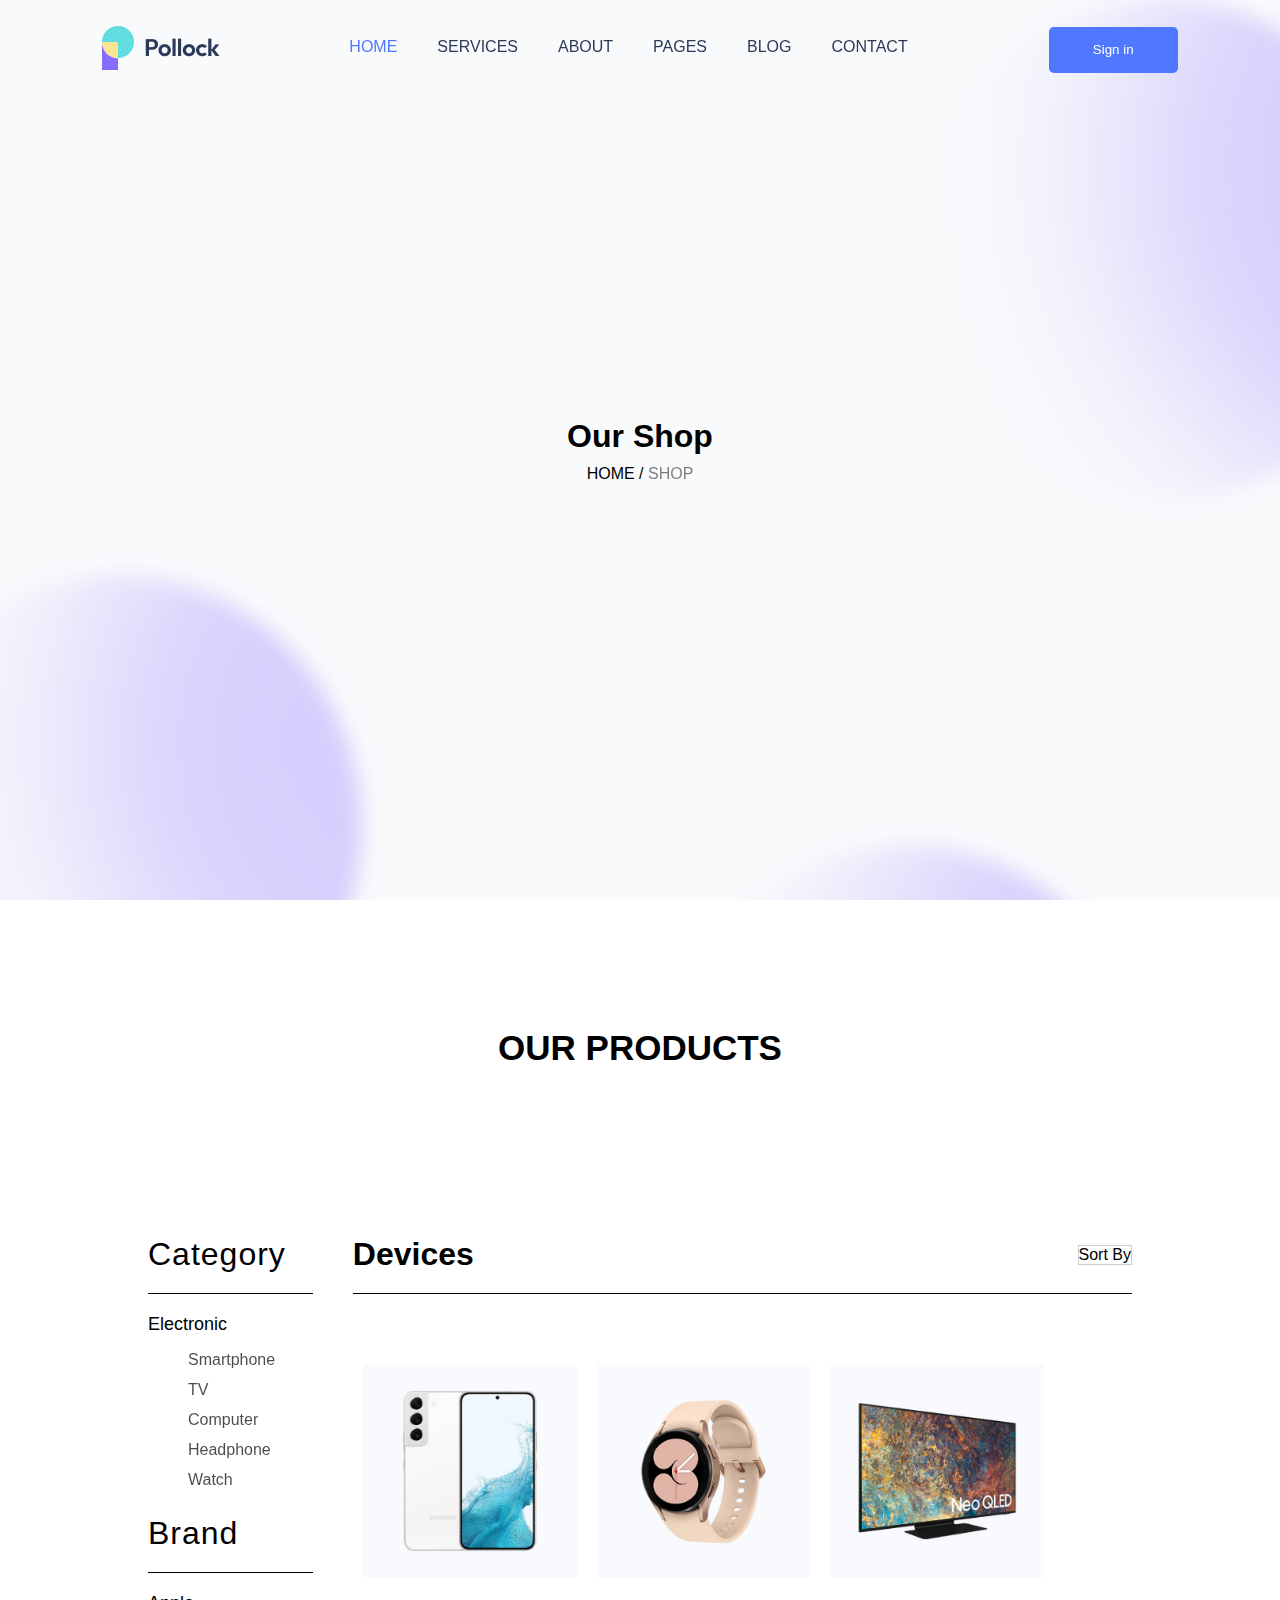
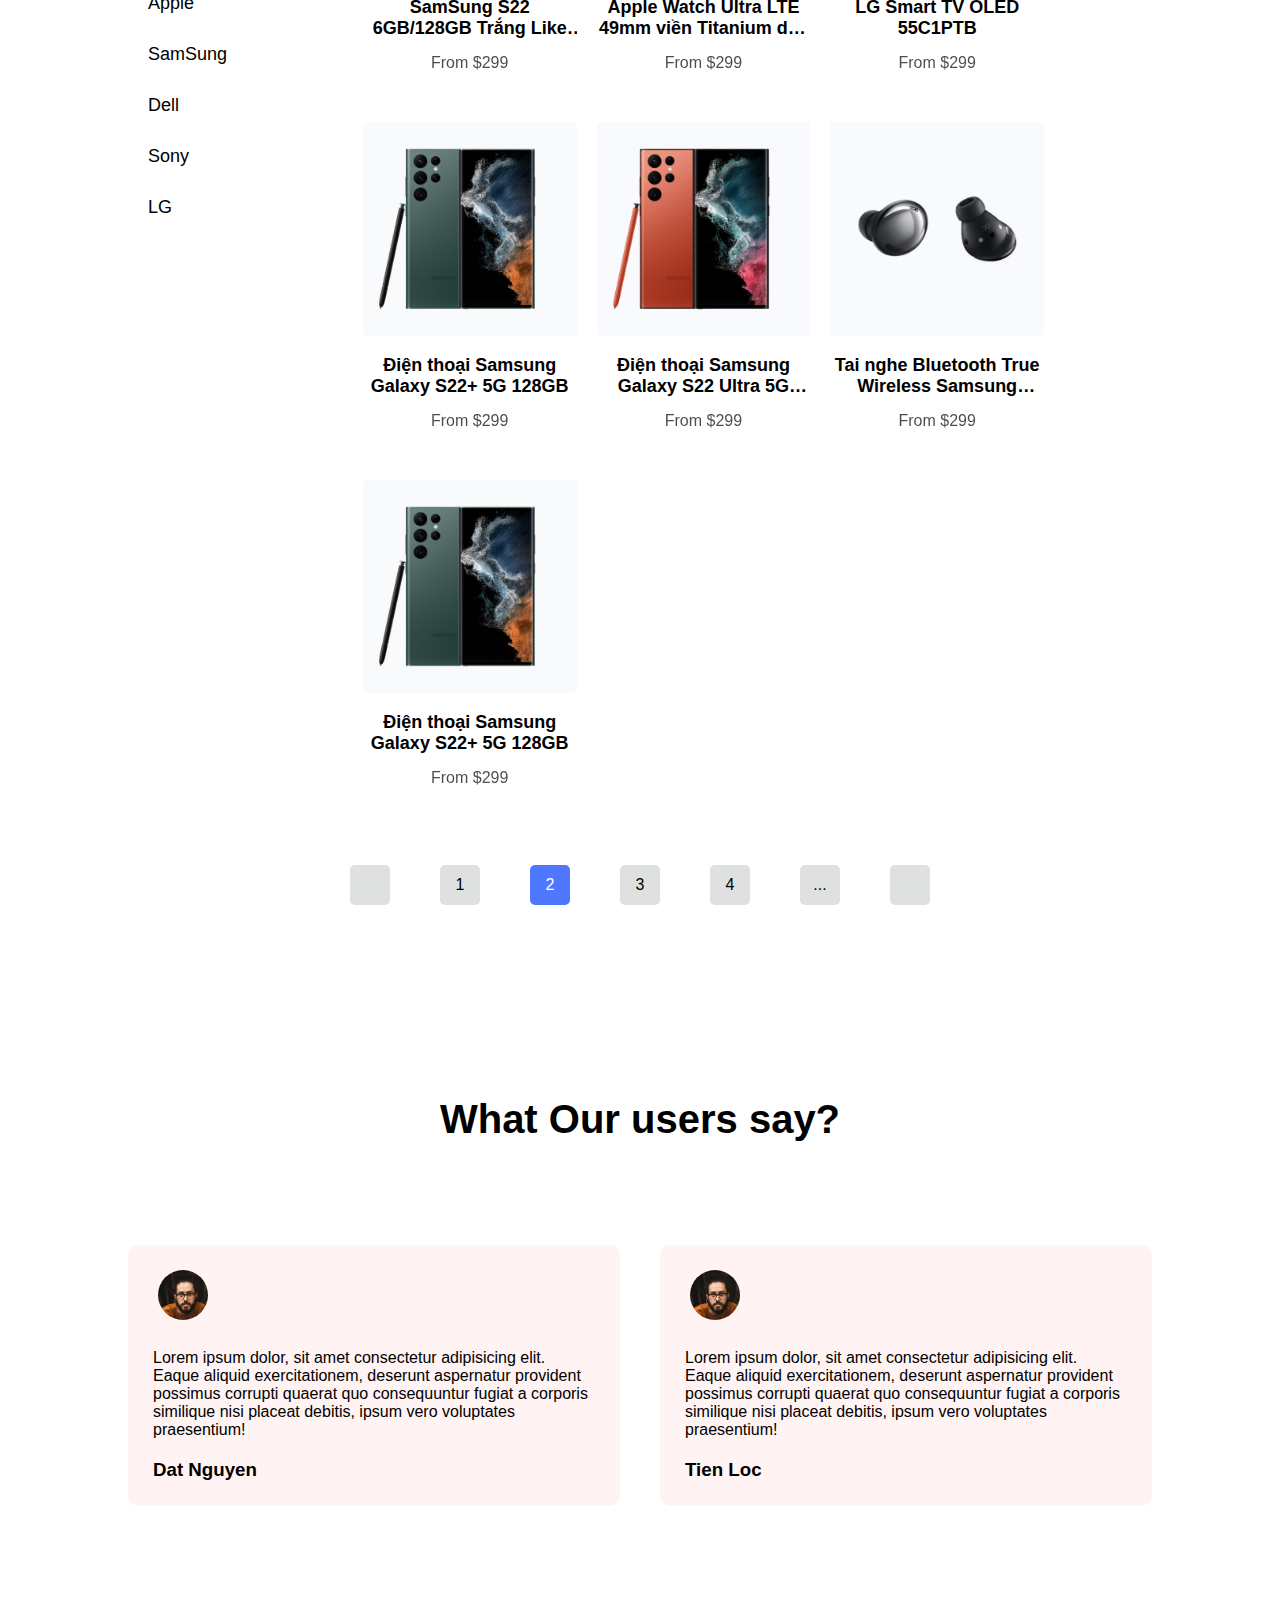
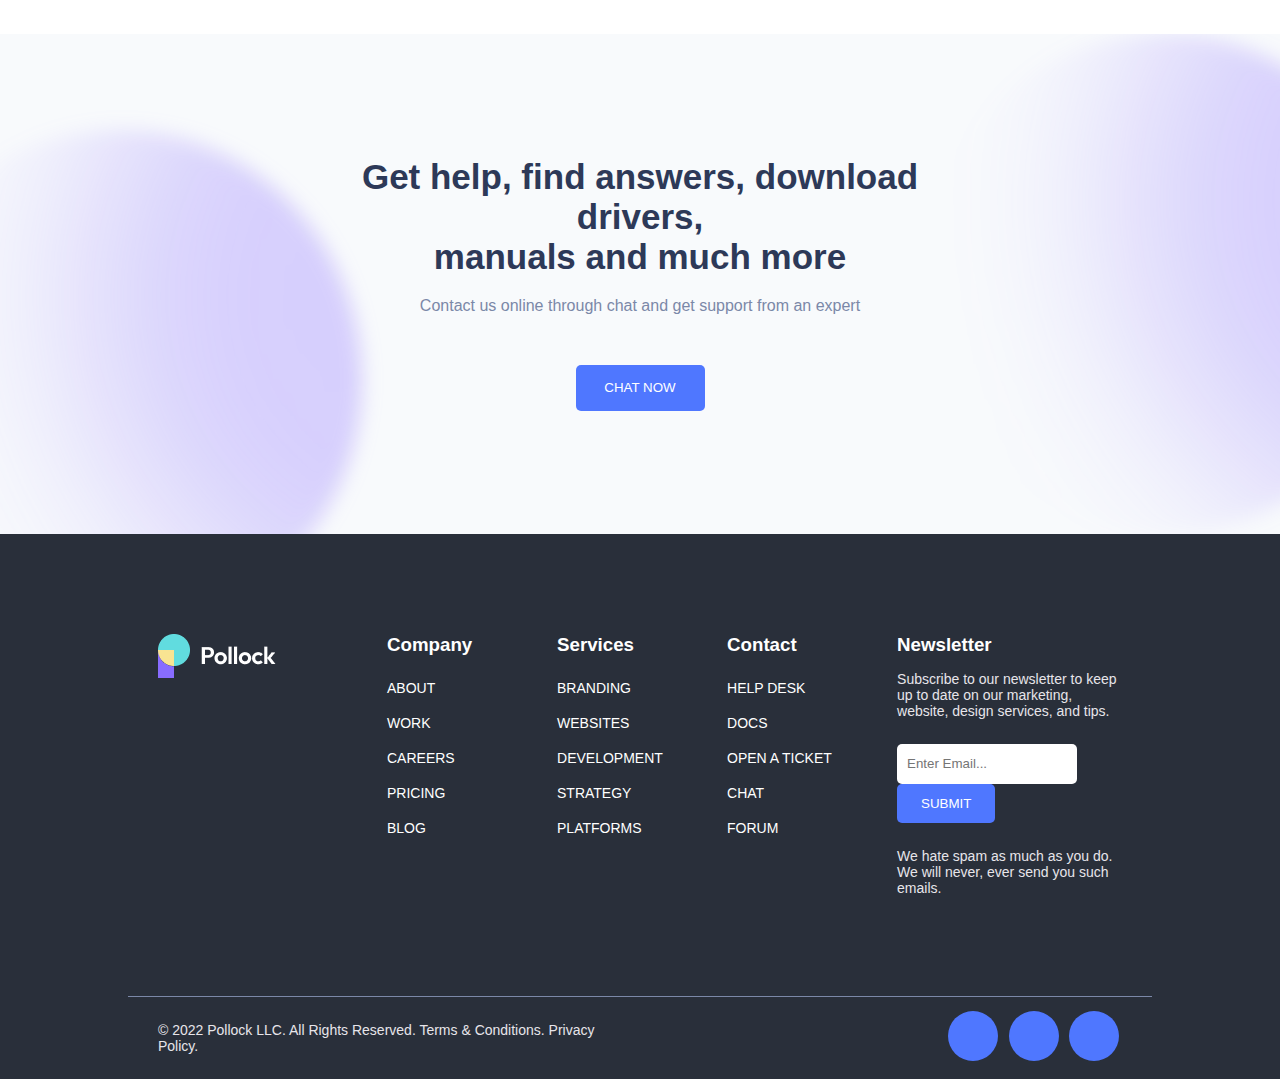
<file: index.html>
<!DOCTYPE html>
<html lang="en">
  <head>
    <meta charset="UTF-8" />
    <meta http-equiv="X-UA-Compatible" content="IE=edge" />
    <meta name="viewport" content="width=device-width, initial-scale=1.0" />
    <title>Home</title>
    <link rel="stylesheet" href="./asset/css/style.css" />
    <link rel="stylesheet" href="https://cdnjs.cloudflare.com/ajax/libs/font-awesome/6.2.0/css/all.min.css" integrity="sha512-xh6O/CkQoPOWDdYTDqeRdPCVd1SpvCA9XXcUnZS2FmJNp1coAFzvtCN9BmamE+4aHK8yyUHUSCcJHgXloTyT2A==" crossorigin="anonymous" referrerpolicy="no-referrer" />
  </head>
  <body>
    <div class="scroll-top" title="Click on scroll top">
      <a href="#header"><i class="fa-solid fa-arrow-up"></i></a>
    </div>
    <div class="main">
      <header id="header">
        <nav class="nav">
          <div class="logo">
            <a href="#"><img src="./asset/img/Logo.png" alt="" /></a>
          </div>
          <div class="nav-links">
            <ul>
              <li><a href="./index.html" class="active">HOME</a></li>
              <li><a href="#">SERVICES</a></li>
              <li><a href="#">ABOUT</a></li>
              <li><a href="#">PAGES</a></li>
              <li><a href="#">BLOG</a></li>
              <li><a href="#">CONTACT</a></li>
            </ul>
          </div>
          <div class="action">
            <!-- <a href="#"><img src="./asset/img/Search.png" alt="" /></a>
            <a href="#"><img src="./asset/img/Bag 2.png" alt="" /></a> -->
            <i class="fa-solid fa-magnifying-glass"></i>
            <i class="fa-solid fa-bag-shopping"></i>
            <button>Sign in</button>
          </div>
        </nav>
        <div class="bgc-gradient left">
          <img src="./asset/img/Gradient.png" alt="" />
        </div>
        <div class="bgc-gradient right">
          <img src="./asset/img/Gradient.png" alt="" />
        </div>
        <div class="bgc-gradient bottom">
          <img src="./asset/img/Gradient.png" alt="" />
        </div>
        <div class="text-content">
          <h1>Our Shop</h1>
          <a href="./detail.html">HOME / <span> SHOP</span></a>
        </div>
      </header>

      <article>
        <h1>OUR PRODUCTS</h1>
        <div class="content">
          <div class="category">
            <div class="category-main">
              <div class="title-main">
                <h1>Category</h1>
                <i class="fa-sharp fa-solid fa-angle-up"></i>
              </div>
              <div class="title">
                <h3>Electronic</h3>
                <i class="fa-sharp fa-solid fa-angle-up"></i>
              </div>
              <div class="cate-item">
                <a href="#">Smartphone</a>
              </div>
              <div class="cate-item">
                <a href="#">TV</a>
              </div>
              <div class="cate-item">
                <a href="#">Computer</a>
              </div>
              <div class="cate-item">
                <a href="#">Headphone</a>
              </div>
              <div class="cate-item">
                <a href="#">Watch</a>
              </div>
            </div>
            <div class="brand">
              <div class="title-main">
                <h1>Brand</h1>
                <i class="fa-sharp fa-solid fa-angle-up"></i>
              </div>

              <div class="title">
                <h3>Apple</h3>
                <i class="fa-sharp fa-solid fa-angle-down"></i>
              </div>
              <div class="title">
                <h3>SamSung</h3>
                <i class="fa-sharp fa-solid fa-angle-down"></i>
              </div>
              <div class="title">
                <h3>Dell</h3>
                <i class="fa-sharp fa-solid fa-angle-down"></i>
              </div>
              <div class="title">
                <h3>Sony</h3>
                <i class="fa-sharp fa-solid fa-angle-down"></i>
              </div>
              <div class="title">
                <h3>LG</h3>
                <i class="fa-sharp fa-solid fa-angle-down"></i>
              </div>
            </div>
          </div>

          <div class="products">
            <div class="action-prd">
              <h1>Devices</h1>
              <span
                >Sort By <i class="fa-sharp fa-solid fa-angle-down"></i
              ></span>
            </div>
            <div class="row">
              <div class="col">
                
                <div class="product-item">
                  <div class="img">
                    <a href="./detail.html"><img src="./asset/img/Img (1).png" alt="" /></a>
                    
                  </div>
                  <div class="prd-name">
                    <h3>SamSung S22 6GB/128GB Trắng Like New Bảo hành 2 năm</h3>
                  </div>
                  <div class="price">
                    <span>From $299</span>
                  </div>

                  <div class="prd-actions">
                    <i class="fa-solid fa-heart"></i>
                    <i class="fa-solid fa-eye"></i>
                  </div>
                  <div class="add-cart">
                    <button>Add to cart <i class="fa-solid fa-cart-shopping"></i></button>
                  </div>
                </div>
              </div>

              <div class="col">
                <div class="product-item">
                  <div class="img">
                    <img src="./asset/img/Img (2).png" alt="" />
                  </div>
                  <div class="prd-name">
                    <h3>Apple Watch Ultra LTE 49mm viền Titanium dây Trail size M/L</h3>
                  </div>
                  <div class="price">
                    <span>From $299</span>
                  </div>

                  <div class="prd-actions">
                    <i class="fa-solid fa-heart"></i>
                    <i class="fa-solid fa-eye"></i>
                  </div>
                  <div class="add-cart">
                    <button>Add to cart <i class="fa-solid fa-cart-shopping"></i></button>
                  </div>
                </div>
              </div>

              <div class="col">
                <div class="product-item">
                  <div class="img">
                    <img src="./asset/img/Img (3).png" alt="" />
                  </div>
                  <div class="prd-name">
                    <h3>LG Smart TV OLED 55C1PTB</h3>
                  </div>
                  <div class="price">
                    <span>From $299</span>
                  </div>

                  <div class="prd-actions">
                    <i class="fa-solid fa-heart"></i>
                    <i class="fa-solid fa-eye"></i>
                  </div>
                  <div class="add-cart">
                    <button>Add to cart <i class="fa-solid fa-cart-shopping"></i></button>
                  </div>
                </div>
              </div>

              <div class="col">
                <div class="product-item">
                  <div class="img">
                    <img src="./asset/img/Img (4).png" alt="" />
                  </div>
                  <div class="prd-name">
                    <h3>Điện thoại Samsung Galaxy S22+ 5G 128GB</h3>
                  </div>
                  <div class="price">
                    <span>From $299</span>
                  </div>

                  <div class="prd-actions">
                    <i class="fa-solid fa-heart"></i>
                    <i class="fa-solid fa-eye"></i>
                  </div>
                  <div class="add-cart">
                    <button>Add to cart <i class="fa-solid fa-cart-shopping"></i></button>
                  </div>
                </div>
              </div>

              <div class="col">
                <div class="product-item">
                  <div class="img">
                    <img src="./asset/img/Img.png" alt="" />
                  </div>
                  <div class="prd-name">
                    <h3>Điện thoại Samsung Galaxy S22 Ultra 5G 128GB</h3>
                  </div>
                  <div class="price">
                    <span>From $299</span>
                  </div>

                  <div class="prd-actions">
                    <i class="fa-solid fa-heart"></i>
                    <i class="fa-solid fa-eye"></i>
                  </div>
                  <div class="add-cart">
                    <button>Add to cart <i class="fa-solid fa-cart-shopping"></i></button>
                  </div>
                </div>
              </div>

              <div class="col">
                <div class="product-item">
                  <div class="img">
                    <img src="./asset/img/Img5.png" alt="" />
                  </div>
                  <div class="prd-name">
                    <h3>Tai nghe Bluetooth True Wireless Samsung Galaxy Buds 2 Pro R510N </h3>
                  </div>
                  <div class="price">
                    <span>From $299</span>
                  </div>

                  <div class="prd-actions">
                    <i class="fa-solid fa-heart"></i>
                    <i class="fa-solid fa-eye"></i>
                  </div>
                  <div class="add-cart">
                    <button>Add to cart <i class="fa-solid fa-cart-shopping"></i></button>
                  </div>
                </div>
              </div>
              <div class="col">
                <div class="product-item">
                  <div class="img">
                    <img src="./asset/img/Img (4).png" alt="" />
                  </div>
                  <div class="prd-name">
                    <h3>Điện thoại Samsung Galaxy S22+ 5G 128GB</h3>
                  </div>
                  <div class="price">
                    <span>From $299</span>
                  </div>

                  <div class="prd-actions">
                    <i class="fa-solid fa-heart"></i>
                    <i class="fa-solid fa-eye"></i>
                  </div>
                  <div class="add-cart">
                    <button>Add to cart <i class="fa-solid fa-cart-shopping"></i></button>
                  </div>
                </div>
              </div>
            </div>
          </div>
        </div>
        <div class="page_numbers">
          <div class="page_number_item">
            <a href="#"><i class="fa-sharp fa-solid fa-angle-left"></i></a>
          </div>
          <div class="page_number_item"><a href="#">1</a></div>
          <div class="page_number_item active"><a href="#">2</a></div>
          <div class="page_number_item"><a href="#">3</a></div>
          <div class="page_number_item"><a href="#">4</a></div>
          <div class="page_number_item"><a href="#">...</a></div>
          <div class="page_number_item">
            <a href="#"><i class="fa-sharp fa-solid fa-angle-right"></i></a>
          </div>
        </div>

        <div class="users-say">
          <h1>What Our users say?</h1>
          <div class="row">
            <div class="user-say-col">
              <img src="./asset/img/user2.jpg" alt="">
              <p>
                Lorem ipsum dolor, sit amet consectetur adipisicing elit. Eaque aliquid exercitationem, deserunt aspernatur provident possimus corrupti quaerat quo consequuntur fugiat a corporis similique nisi placeat debitis, ipsum vero voluptates praesentium!
              </p>
              <h3>Dat Nguyen</h3>
              <i class="fa-solid fa-star"></i>
              <i class="fa-solid fa-star"></i>
              <i class="fa-solid fa-star"></i>
              <i class="fa-solid fa-star"></i>
              <i class="fa-solid fa-star"></i>
            </div>
  
            <div class="user-say-col">
              <img src="./asset/img/user2.jpg" alt="">
              <p>
                Lorem ipsum dolor, sit amet consectetur adipisicing elit. Eaque aliquid exercitationem, deserunt aspernatur provident possimus corrupti quaerat quo consequuntur fugiat a corporis similique nisi placeat debitis, ipsum vero voluptates praesentium!
              </p>
              <h3>Tien Loc</h3>
              <i class="fa-solid fa-star"></i>
              <i class="fa-solid fa-star"></i>
              <i class="fa-solid fa-star"></i>
              <i class="fa-solid fa-star"></i>
              <i class="fa-solid fa-star"></i>
            </div>

          </div>
        </div>

        <div class="chat-now">
          <div class="bgc-gradient right">
            <img src="./asset/img/Gradient.png" alt="" />
          </div>
          <div class="bgc-gradient left">
            <img src="./asset/img/Gradient.png" alt="" />
          </div>
          <div class="chat-now-content">
            <h1>
              Get help, find answers, download drivers,<br />
              manuals and much more
            </h1>
            <p>Contact us online through chat and get support from an expert</p>
            <button>Chat Now</button>
          </div>
        </div>
      </article>
      <footer>
        <div class="footer-row">
          <div class="footer-col">
            <a href="#"><img src="./asset/img/Logo2.png" alt=""></a>
          </div>
            <div class="footer-col">
              <h3>Company</h3>
              <span>About</span>
              <span>Work</span>
              <span>Careers</span>
              <span>Pricing</span>
              <span>Blog</span>
            </div>
            <div class="footer-col">
              <h3>Services</h3>
              <span>Branding</span>
              <span>Websites</span>
              <span>Development</span>
              <span>Strategy</span>
              <span>Platforms</span>
            </div>
            <div class="footer-col">
              <h3>Contact</h3>
              <span>Help Desk</span>
              <span>Docs</span>
              <span>Open a Ticket</span>
              <span>Chat</span>
              <span>Forum</span>
            </div>
            <div class="footer-col">
              <h3>Newsletter</h3>
              <p>Subscribe to our newsletter to keep up to date on our marketing, website, design services, and tips.</p>
              <form action="">
                <input type="email" name="" id="" required placeholder="Enter Email...">
                <button type="submit">Submit</button>
              </form>
              <p>We hate spam as much as you do. We will never, ever send you such emails. </p>
            </div>
        </div>
        <div class="footer-row" id="footer">
            <div class="footer-col"><p>© 2022 Pollock LLC. All Rights Reserved. Terms & Conditions. Privacy Policy.</p></div>
            <div class="footer-col">
              <div class="social-media">
                <a href="#footer" class="fb-link"><i class="fa-brands fa-facebook"></i></a></i>
                <a href="#"><i class="fa-brands fa-twitter"></i></a></i>
                <a href="#"><i class="fa-brands fa-linkedin"></i></a></i>
              </div>
            </div>
              
        </div>
      </footer>
    </div>
    <script src="./script/main.js"></script>
  </body>
</html>
</file>
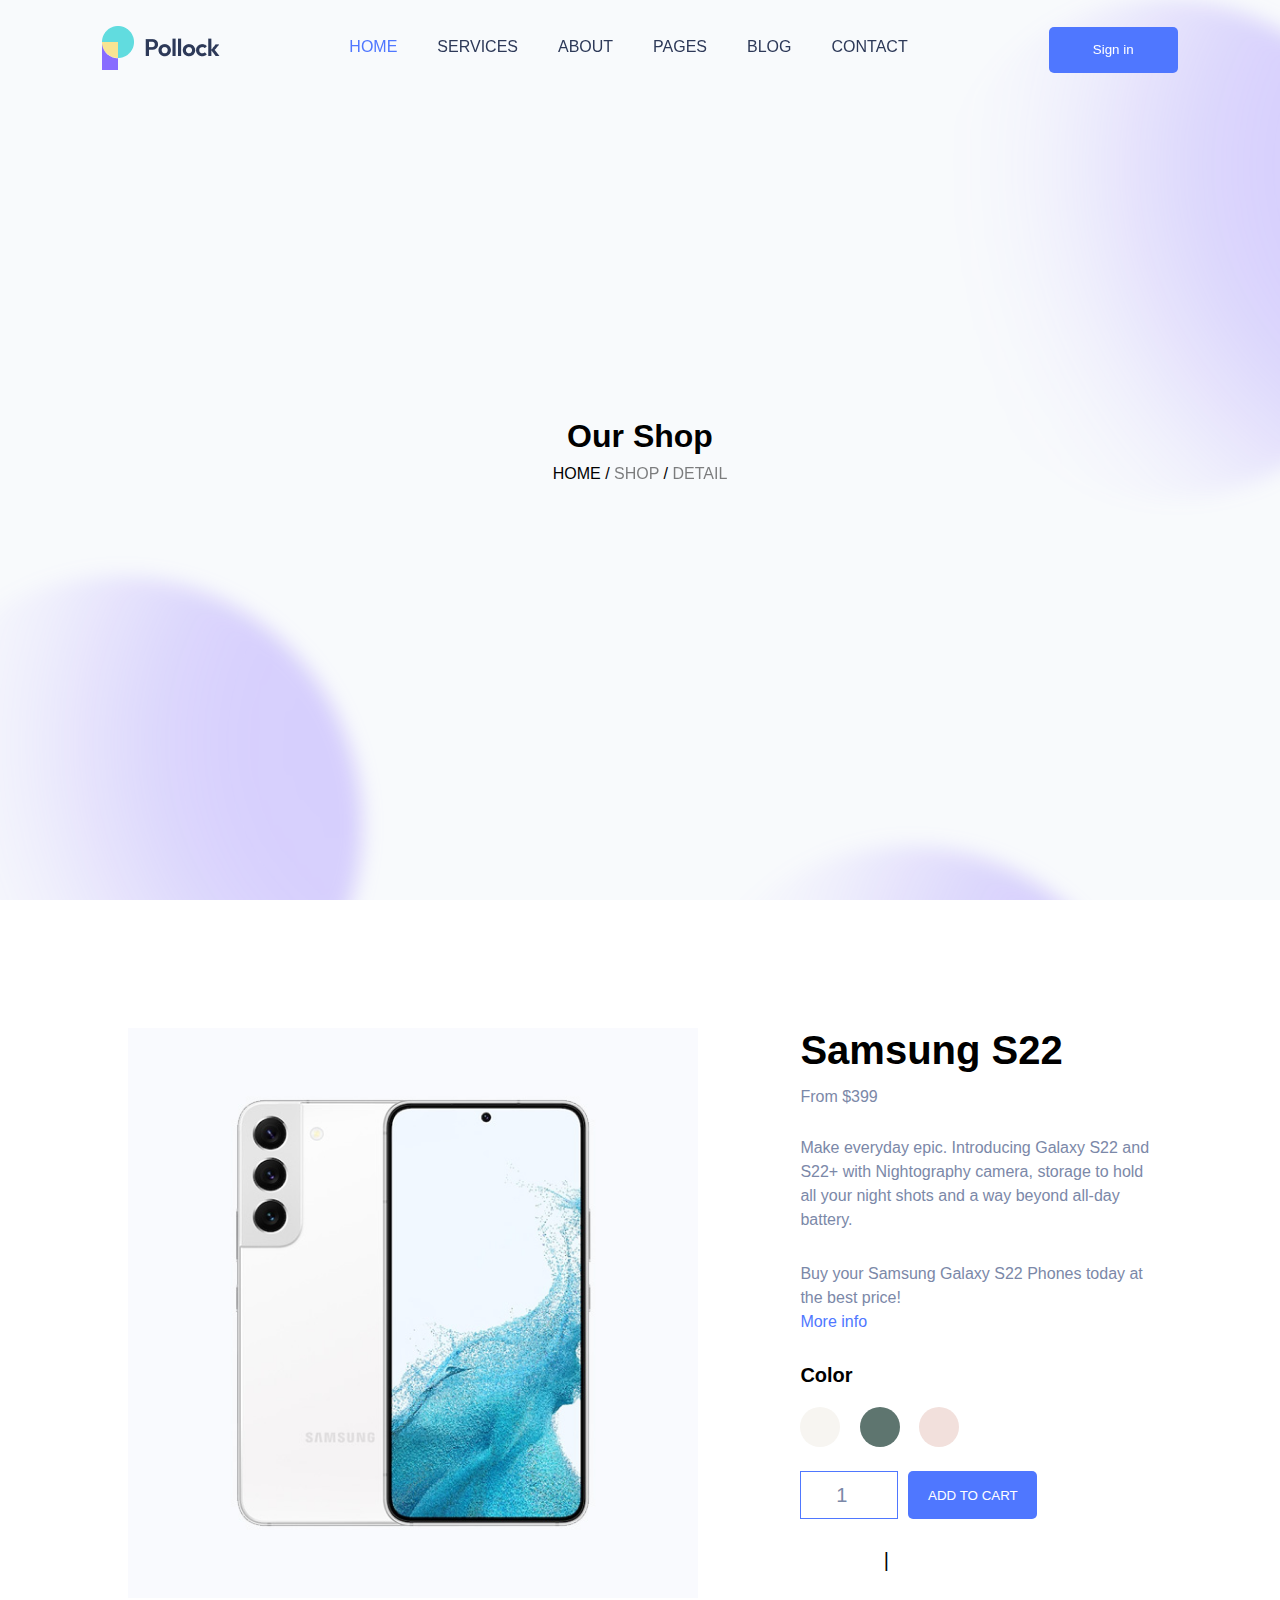
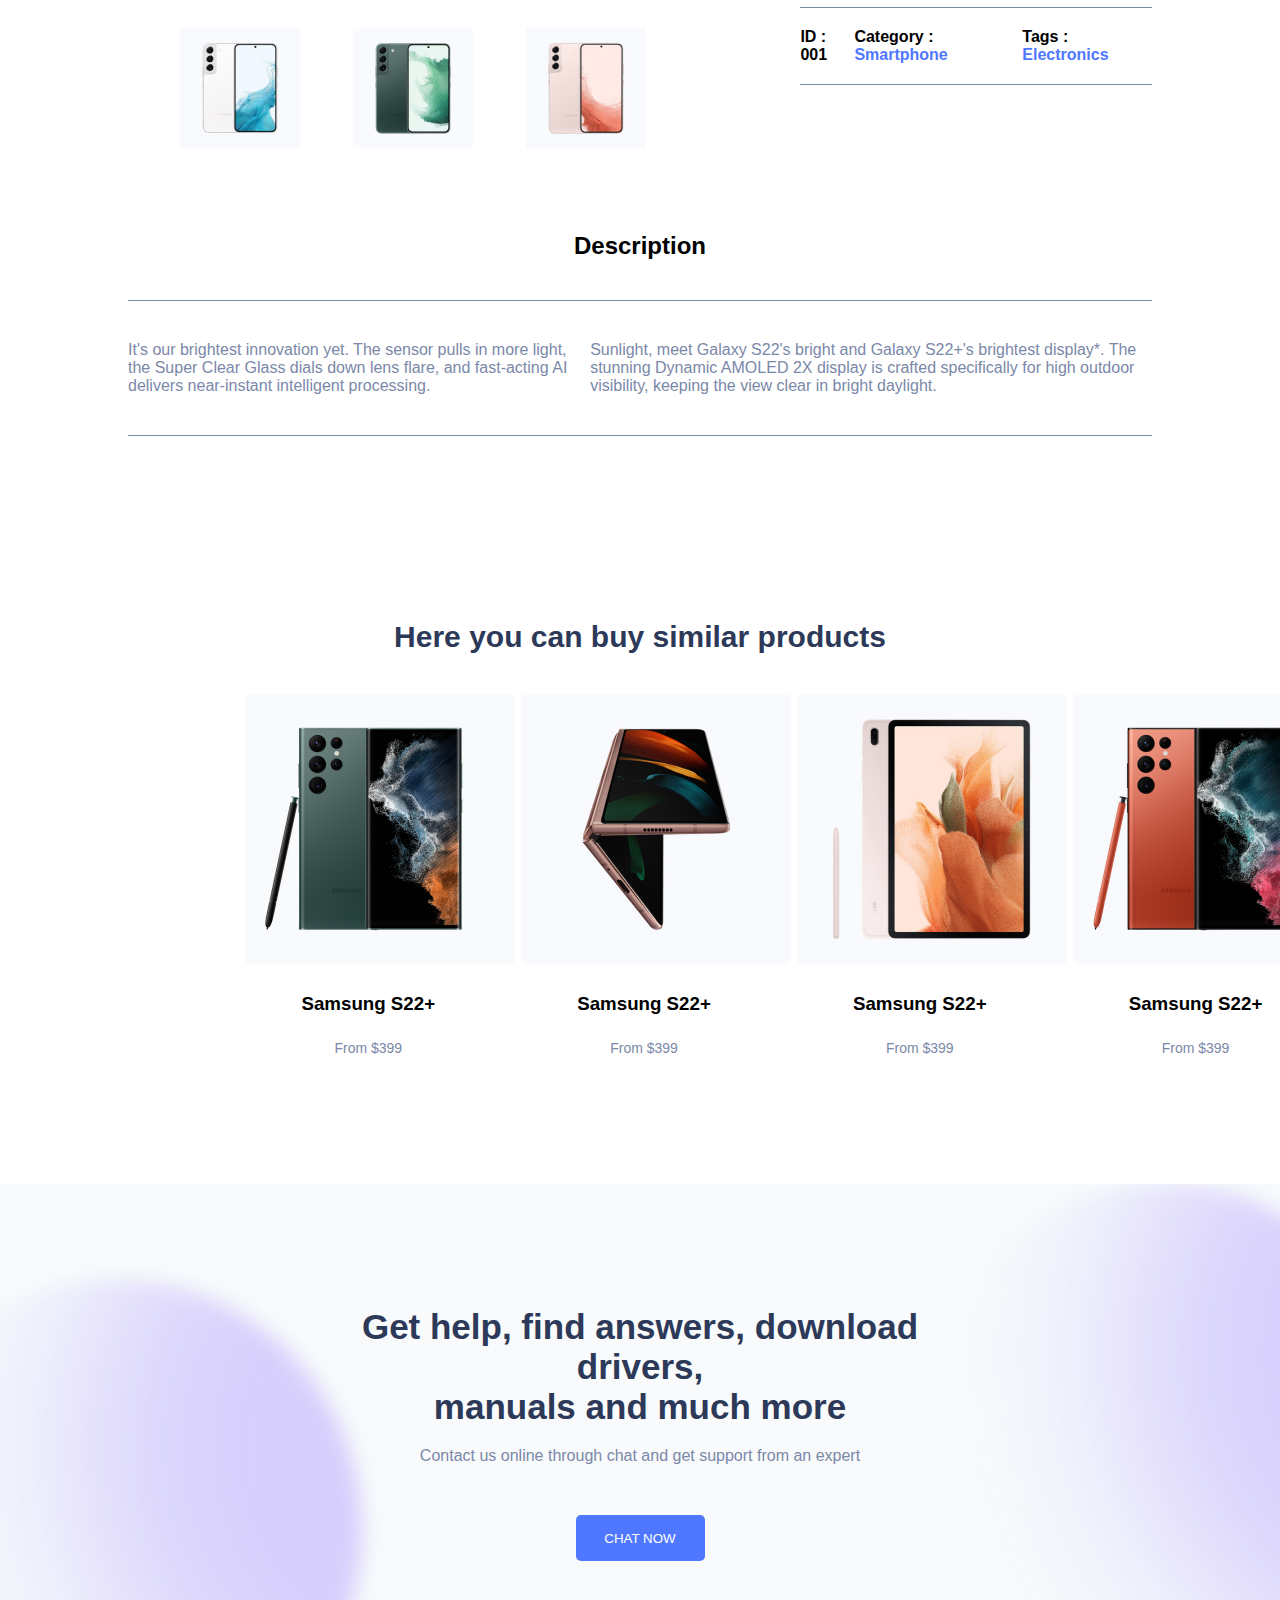
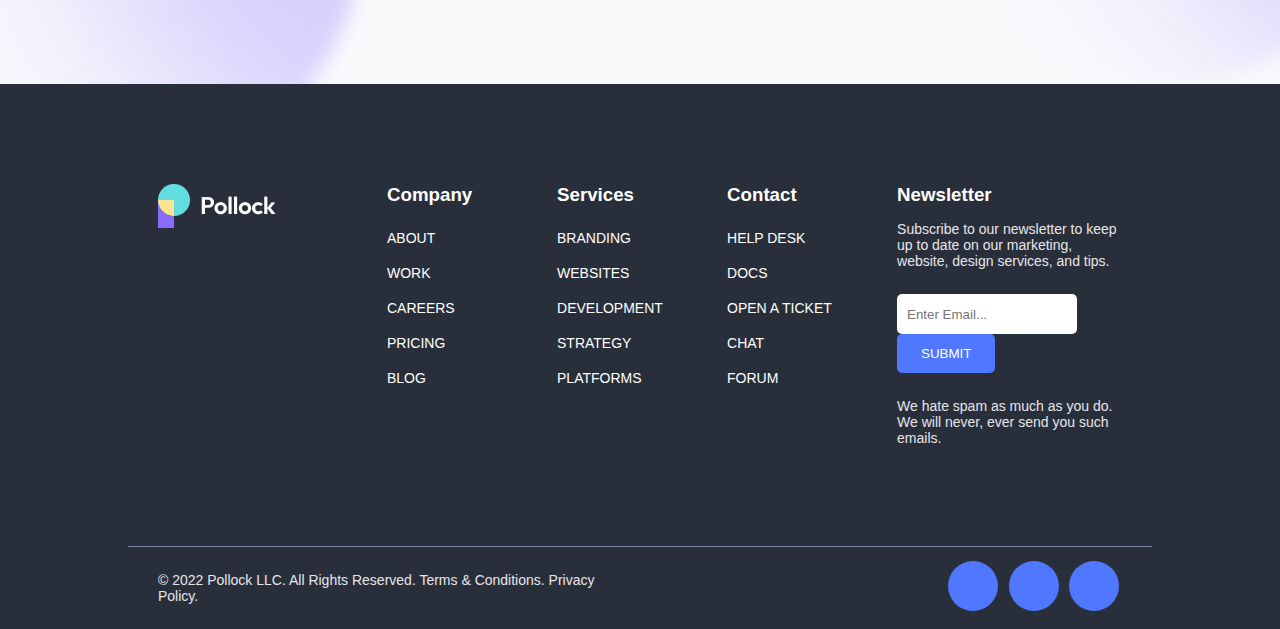
<file: detail.html>
<!DOCTYPE html>
<html lang="en">
  <head>
    <meta charset="UTF-8" />
    <meta http-equiv="X-UA-Compatible" content="IE=edge" />
    <meta name="viewport" content="width=device-width, initial-scale=1.0" />
    <title>Chi tiết</title>
    <link rel="stylesheet" href="./asset/css/style.css" />
    <link rel="stylesheet" href="./asset/css/detail.css" />
    <link
      rel="stylesheet"
      href="https://cdnjs.cloudflare.com/ajax/libs/font-awesome/6.2.0/css/all.min.css"
      integrity="sha512-xh6O/CkQoPOWDdYTDqeRdPCVd1SpvCA9XXcUnZS2FmJNp1coAFzvtCN9BmamE+4aHK8yyUHUSCcJHgXloTyT2A=="
      crossorigin="anonymous"
      referrerpolicy="no-referrer"
    />
  </head>
  <body>
    <div class="main">
      <div class="scroll-top" title="Click on scroll top">
        <a href="#header"><i class="fa-solid fa-arrow-up"></i></a>
      </div>
      <header id="header">
        <nav class="nav">
          <div class="logo">
            <a href="#"><img src="./asset/img/Logo.png" alt="" /></a>
          </div>
          <div class="nav-links">
            <ul>
              <li><a href="./index.html" class="active">HOME</a></li>
              <li><a href="#">SERVICES</a></li>
              <li><a href="#">ABOUT</a></li>
              <li><a href="#">PAGES</a></li>
              <li><a href="#">BLOG</a></li>
              <li><a href="#">CONTACT</a></li>
            </ul>
          </div>
          <div class="action">
            <!-- <a href="#"><img src="./asset/img/Search.png" alt="" /></a>
            <a href="#"><img src="./asset/img/Bag 2.png" alt="" /></a> -->
            <i class="fa-solid fa-magnifying-glass"></i>
            <i class="fa-solid fa-bag-shopping"></i>
            <button >Sign in</button>
          </div>
        </nav>
        <div class="bgc-gradient left">
          <img src="./asset/img/Gradient.png" alt="" />
        </div>
        <div class="bgc-gradient right">
          <img src="./asset/img/Gradient.png" alt="" />
        </div>
        <div class="bgc-gradient bottom">
          <img src="./asset/img/Gradient.png" alt="" />
        </div>
        <div class="text-content">
          <h1>Our Shop</h1>
          <a href="./detail.html">HOME / <span> SHOP</span> / <span>DETAIL</span></a>
        </div>
      </header>
      <article>
        <div class="content">
          <div class="slider-prd">
            <div class="main-img">
              <img src="./asset/img/Img (5)-detail.png" alt="" />
            </div>
            <div class="sub-imgs">
              <img src="./asset/img/1-detail.png" alt="" />
              <img src="./asset/img/2-detail.png" alt="" />
              <img src="./asset/img/3-detail.png" alt="" />
            </div>
          </div>
          <div class="content-prd">
            <div class="title-prd">
              <h1>Samsung S22</h1>
            </div>
            <div class="price">
              <span>From $399</span>
            </div>
            <div class="vote-star">
              <i class="fa-solid fa-star"></i>
              <i class="fa-solid fa-star"></i>
              <i class="fa-solid fa-star"></i>
              <i class="fa-solid fa-star"></i>
              <i class="fa-solid fa-star"></i>
            </div>
            <div class="descrip-prd">
              <p>
                Make everyday epic. Introducing Galaxy S22 and S22+ with
                Nightography camera, storage to hold all your night shots and a
                way beyond all-day battery.
              </p>
              <p>
                Buy your Samsung Galaxy S22 Phones today at the best price!
                <a href="#">More info</a>
              </p>
            </div>
            <div class="options-prd">
              <h2>Color</h2>
              <div class="color">
                <span class="white"></span>
                <span class="green"></span>
                <span class="pink"></span>
              </div>
              <div class="actions-prd">
                <input type="number" name="" id="" value="1" />
                <button>ADD TO CART</button>
              </div>
              <div class="socials">
                <div class="heart">
                  <i class="fa-regular fa-heart"></i>
                </div>
                <div>|</div>
                <div class="social-item">
                  <i class="item fa-regular fa-envelope"></i>
                  <i class="item fa-brands fa-facebook-f"></i>
                  <i class="item fa-brands fa-instagram"></i>
                  <i class="item fa-brands fa-twitter"></i>
                </div>
              </div>
            </div>
            <div class="info-prd">
              <div class="id">
                <h4>ID : 001</h4>
              </div>
              <div class="cate-prd text-deco">
                <h4>Category : <a href="#">Smartphone</a></h4>
              </div>
              <div class="tags text-deco">
                <h4>Tags : <a href="#">Electronics</a></h4>
              </div>
            </div>
          </div>
        </div>

        <div class="content-bottom">
          <div class="description-prd">
            <div class="des-title">
              <h2>Description</h2>
            </div>
            <div class="des-content">
              <p>
                It's our brightest innovation yet. The sensor pulls in more
                light, the Super Clear Glass dials down lens flare, and
                fast-acting AI delivers near-instant intelligent processing.
              </p>
              <p>
                Sunlight, meet Galaxy S22's bright and Galaxy S22+'s brightest
                display*. The stunning Dynamic AMOLED 2X display is crafted
                specifically for high outdoor visibility, keeping the view clear
                in bright daylight.
              </p>
            </div>
          </div>

          <!-- Sản phẩm tương tự -->
          <div class="similar-prd">
            <div class="similar-prd-title">
              <h2>Here you can buy similar products</h2>
            </div>
            <div class="similar-prd-content">
              <div class="row">
                <div class="col">
                  <div class="prd-item">
                    <div class="img">
                      <img src="./asset/img/Img (1)similar.png" alt="">
                    </div>
                    <div class="prd-name">
                      <h3>Samsung S22+</h3>
                    </div>
                    <div class="price">
                      <span>From $399</span>
                    </div>
                  </div>
                </div>
                <div class="col">
                  <div class="prd-item">
                    <div class="img">
                      <img src="./asset/img/Img (2)similar.png" alt="">
                    </div>
                    <div class="prd-name">
                      <h3>Samsung S22+</h3>
                    </div>
                    <div class="price">
                      <span>From $399</span>
                    </div>
                  </div>
                </div>

                <div class="col">
                  <div class="prd-item">
                    <div class="img">
                      <img src="./asset/img/Img (3)similar.png" alt="">
                    </div>
                    <div class="prd-name">
                      <h3>Samsung S22+</h3>
                    </div>
                    <div class="price">
                      <span>From $399</span>
                    </div>
                  </div>
                </div>

                <div class="col">
                  <div class="prd-item">
                    <div class="img">
                      <img src="./asset/img/Img (4)similar.png" alt="">
                    </div>
                    <div class="prd-name">
                      <h3>Samsung S22+</h3>
                    </div>
                    <div class="price">
                      <span>From $399</span>
                    </div>
                  </div>
                </div>
              </div>
            </div>
          </div>
        </div>

        <div class="chat-now">
          <div class="bgc-gradient right">
            <img src="./asset/img/Gradient.png" alt="" />
          </div>
          <div class="bgc-gradient left">
            <img src="./asset/img/Gradient.png" alt="" />
          </div>
          <div class="chat-now-content">
            <h1>
              Get help, find answers, download drivers,<br />
              manuals and much more
            </h1>
            <p>Contact us online through chat and get support from an expert</p>
            <button>Chat Now</button>
          </div>
        </div>
      </article>
      <footer>
        <div class="footer-row">
          <div class="footer-col">
            <a href="#"><img src="./asset/img/Logo2.png" alt=""></a>
          </div>
            <div class="footer-col">
              <h3>Company</h3>
              <span>About</span>
              <span>Work</span>
              <span>Careers</span>
              <span>Pricing</span>
              <span>Blog</span>
            </div>
            <div class="footer-col">
              <h3>Services</h3>
              <span>Branding</span>
              <span>Websites</span>
              <span>Development</span>
              <span>Strategy</span>
              <span>Platforms</span>
            </div>
            <div class="footer-col">
              <h3>Contact</h3>
              <span>Help Desk</span>
              <span>Docs</span>
              <span>Open a Ticket</span>
              <span>Chat</span>
              <span>Forum</span>
            </div>
            <div class="footer-col">
              <h3>Newsletter</h3>
              <p>Subscribe to our newsletter to keep up to date on our marketing, website, design services, and tips.</p>
              <form action="">
                <input type="email" name="" id="" required placeholder="Enter Email...">
                <button type="submit">Submit</button>
              </form>
              <p>We hate spam as much as you do. We will never, ever send you such emails. </p>
            </div>
        </div>
        <div class="footer-row" id="footer">
            <div class="footer-col"><p>© 2022 Pollock LLC. All Rights Reserved. Terms & Conditions. Privacy Policy.</p></div>
            <div class="footer-col">
              <div class="social-media">
                <a href="#footer" class="fb-link"><i class="fa-brands fa-facebook"></i></a></i>
                <a href="#"><i class="fa-brands fa-twitter"></i></a></i>
                <a href="#"><i class="fa-brands fa-linkedin"></i></a></i>
              </div>
            </div>
        </div>  
      </footer>
    </div>
    <script src="./script/main.js"></script>
  </body>
</html>
</file>
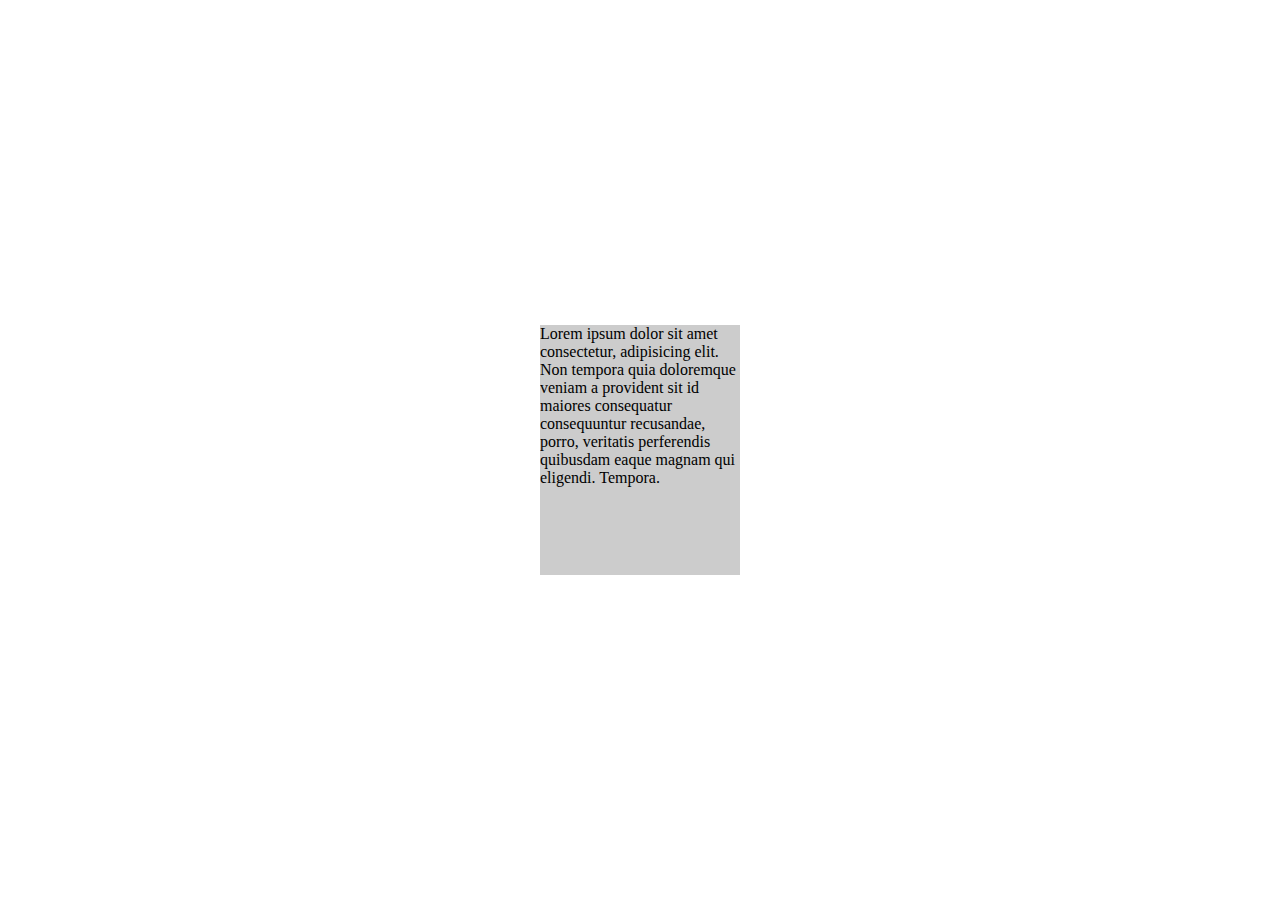
<file: test.html>
<!DOCTYPE html>
<html lang="en">
  <head>
    <meta charset="UTF-8" />
    <meta http-equiv="X-UA-Compatible" content="IE=edge" />
    <meta name="viewport" content="width=device-width, initial-scale=1.0" />
    <title>Document</title>
    <link
      rel="stylesheet"
      href="https://cdnjs.cloudflare.com/ajax/libs/font-awesome/6.2.0/css/all.min.css"
      integrity="sha512-xh6O/CkQoPOWDdYTDqeRdPCVd1SpvCA9XXcUnZS2FmJNp1coAFzvtCN9BmamE+4aHK8yyUHUSCcJHgXloTyT2A=="
      crossorigin="anonymous"
      referrerpolicy="no-referrer"
    />
    <style>
      * {
        margin: 0;
        padding: 0;
        box-sizing: border-box;
      }
      body {
        height: 100vh;
        display: flex;
        justify-content: center;
        align-items: center;
      }
      .product {
        width: 200px;
        height: 250px;
        margin: 0 auto;
        background-color: #ccc;
        position: relative;
        overflow: hidden;
      }
      .prd-actions {
        position: absolute;
        right: -25px;
        top: 10px;
        transition: all 0.5s;
      }
      .add-cart {
        width: 100%;
        position: absolute;
        bottom: -50px;
        transition: all 0.5s;
      }
      .add-cart button {
        width: 100%;
        background-color: #ff6651;
        border: none;
        padding: 15px 0;
        color: #fff;
      }
      .fa-solid {
        display: block;
        margin-top: 5px;
        font-size: 20px;
        transition: all 0.5s;
      }
      .product:hover .prd-actions {
        right: 10px;
      }
      .product:hover .add-cart {
        bottom: 0;
      }
      .fa-solid:hover {
        color: red;
      }
    </style>
  </head>
  <body>
    <div class="product">
    Lorem ipsum dolor sit amet consectetur, adipisicing elit. Non tempora quia doloremque veniam a provident sit id maiores consequatur consequuntur recusandae, porro, veritatis perferendis quibusdam eaque magnam qui eligendi. Tempora.
    <div class="prd-actions">
      <i class="fa-solid fa-heart"></i>
      <i class="fa-solid fa-eye"></i>
    </div>
    <div class="add-cart">
      <button>add to cart</button>
    </div>
  </div>
  </body>
</html>
</file>
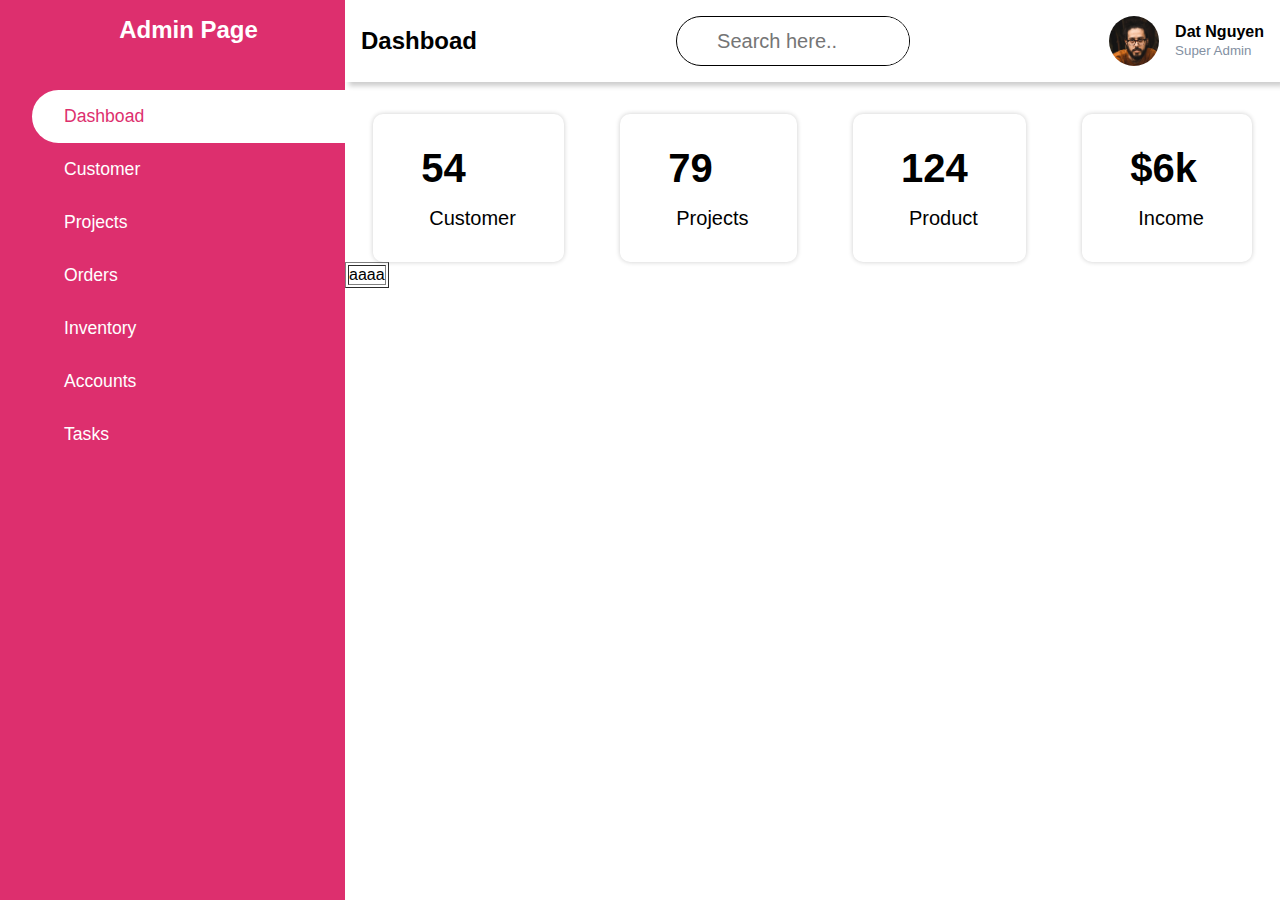
<file: admin/admin.html>
<!DOCTYPE html>
<html lang="en">
  <head>
    <meta charset="UTF-8" />
    <meta http-equiv="X-UA-Compatible" content="IE=edge" />
    <meta name="viewport" content="width=device-width, initial-scale=1.0" />
    <title>Admin</title>
    <link rel="stylesheet" href="./css/admin.css" />
    <link
      rel="stylesheet"
      href="https://cdnjs.cloudflare.com/ajax/libs/font-awesome/6.2.0/css/all.min.css"
      integrity="sha512-xh6O/CkQoPOWDdYTDqeRdPCVd1SpvCA9XXcUnZS2FmJNp1coAFzvtCN9BmamE+4aHK8yyUHUSCcJHgXloTyT2A=="
      crossorigin="anonymous"
      referrerpolicy="no-referrer"
    />
  </head>
  <body>
    <div class="sidebar">
      <div class="sidebar-brand">
        <h2>Admin Page</h2>
      </div>
      <div class="sidebar-menu">
        <ul>
          <li>
            <a href="" class="active"><i class="fa-solid fa-igloo"></i>Dashboad</a>
          </li>
          <li>
            <a href=""><i class="fa-solid fa-users"></i>Customer</a>
          </li>
          <li>
            <a href=""><i class="fa-solid fa-clipboard"></i>Projects</a>
          </li>
          <li>
            <a href=""><i class="fa-solid fa-bag-shopping"></i>Orders</a>
          </li>
          <li>
            <a href=""><i class="fa-solid fa-receipt"></i>Inventory</a>
          </li>
          <li>
            <a href=""><i class="fa-solid fa-circle-user"></i>Accounts</a>
          </li>
          <li>
            <a href=""><i class="fa-solid fa-list-check"></i>Tasks</a>
          </li>
        </ul>
      </div>
    </div>
    <div class="main-content">
      <header>
        <h2>
          <label for="">
            <i class="fa-solid fa-bars"></i>
          </label>
          Dashboad
        </h2>
        <div class="search-wrapper">
          <i class="fa-solid fa-magnifying-glass"></i>
          <input type="search" placeholder="Search here..">
        </div>

        <div class="user-wrapper">
          <img src="./img/user2.jpg" alt="" width="50" height="50">
          <div>
            <h4>Dat Nguyen</h4>
            <small>Super Admin</small>
          </div>
        </div>
      </header>

      <main>
        <div class="cards">
          <div class="card-single">
            <div>
              <h1>54</h1>
              <span><i class="fa-solid fa-users"></i>Customer</span>
            </div>
          </div>

          <div class="card-single">
            <div>
              <h1>79</h1>
              <span><i class="fa-solid fa-diagram-project"></i>Projects</span>
            </div>
          </div>

          <div class="card-single">
            <div>
              <h1>124</h1>
              <span><i class="fa-brands fa-product-hunt"></i>Product</span>
            </div>
          </div>

          <div class="card-single">
            <div>
              <h1>$6k</h1>
              <span><i class="fa-solid fa-users"></i>Income</span>
            </div>
          </div>

        </div>
        <table border="1">
          <tr>
            <td>aaaa</td>
          </tr>
        </table>
      </main>
    </div>
  </body>
</html>
</file>
<file: asset/css/style.css>
* {
  margin: 0;
  padding: 0;
  box-sizing: border-box;
  font-family: sans-serif;
  text-decoration: none;
}
html {
  scroll-behavior: smooth;
}
.active {
  color: #4F77FF !important;
}
.scroll-top {
  position: fixed;
  z-index: 100;
  right: 10px;
  top: -100px;
  opacity: 0.5;
  transition: all 0.75s ease-out;
}
.scroll-top:hover {
  opacity: 1;
}
.scroll-top a {
  display: block;
  width: 50px;
  height: 50px;
  line-height: 50px;
  background-color: #4F77FF;
  border: none;
  border-radius: 5px;
  text-align: center;
  font-size: 20px;
}
.scroll-top a .fa-arrow-up {
  color: #ffffff;
}
/*START HEADER*/
header {
  width: 100%;
  height: 100vh;
  background-image: url(../img/BG.png);
  background-size: cover;
  background-position: center;
  position: relative;
  overflow: hidden;
}
nav {
  width: 100%;
  display: flex;
  justify-content: space-around;
  align-items: center;
  padding: 2% 6%;
  background-color: transparent;
  position: fixed;
  top: 0px;
  z-index: 1;
  transition:  all 0.75s;
}
.nav-links ul{
  display: flex;
}
.nav-links ul li {
  list-style: none;
  margin: 0 20px;
}
.nav-links ul li a {
  text-decoration: none;
  color: #2D3958;
}
.nav-links ul li a::after {
  content: '';
  display: block;
  margin-top: 3px;
  background-color: #000000;
  width: 0px;
  height: 2px;
  transition: 0.75s;
}
.nav-links ul li a:hover {
  color: #4F77FF;
}
.nav-links ul li a:hover::after {
  width: 100%;
  background-color: #4F77FF;
}
nav .action {
  display: flex;
  align-items: center;
}
.action .fa-solid {
  font-size: 24px;
  margin: 0 10px;
  opacity: 0.6;
}
.action button {
  width: 129px;
  height: 46px;
  border: none;
  background-color: #4F77FF;
  color: #ffffff;
  border-radius: 5px;
  margin-left: 30px;
  cursor: pointer;
}
.action a {
  margin-left: 30px;
}
.text-content {
  text-align: center;
  position: absolute;
  top: 50%;
  left: 50%;
  transform: translate(-50%,-50%);
}
.text-content a {
  margin-top: 10px;
  text-decoration: none;
  color: #000000;
  display: block;
}
.text-content a span {
  opacity: 0.5;
}
.bgc-gradient {
  position: absolute;
}
.left {
  left: -10%;
  bottom: -20%;
}
.right  {
  right: -10%;
  top: 0;
}
.bottom {
  right: 10%;
  bottom: -50%;
}
.bgc-gradient img{
  filter: blur(10px);
  border-radius: 50%;
}
/*END HEADER*/

/*START CONTENT*/
article {
  margin-top: 10%;
  width: 100%;
  height: auto;
}
article>h1 {
  text-align: center;
  margin-bottom: 10%;
  font-size: 35px;
}
/*START CATEGORY*/
.content {
  display: flex;
  width: 80%;
  height: auto;
  /* background-color: #cccccc; */
  margin: 0 auto;
}
.content .category {
  width: 20%;
  height: 100%;
  /* background-color: #000; */
  /* border: 1px solid #000; */
  padding: 20px;
}
.title-main {
  padding: 20px 0;
  border-bottom: 1px solid #000;
  display: flex;
  justify-content: space-between;
  align-items: center;
}
.title-main h1 {
  font-weight: 300;
  letter-spacing: 1px;
}
.title {
  display: flex;
  justify-content: space-between;
  align-items: center;
}
.title h3{
  font-weight: 300;
  font-size: 18px;
  /* height: 20px;
  line-height: 20px; */
  /* color: red; */

  margin: 20px 0 10px 0;
}
.category-main .cate-item {
  height: 30px;
  line-height: 30px;
  transform: translateX(40px);
  opacity: 0.7;
}
.category-main .cate-item a {
  text-decoration: none;
  color: #000000;
}
.fa-sharp {
  text-align: right;
}

/*END CATEGORY*/

/*START PRODUCT*/
.content .products {
  width: 80%;
  height: 100%;
  /* background-color: #cccccc; */
  /* border: 1px solid #000; */
}
.products {
  padding: 20px;
}
.action-prd {
  display: flex;
  justify-content: space-between;
  align-items: center;
  padding: 20px 0;
  border-bottom: 1px solid #000000;
}
.action-prd span {
  border: 1px solid #ccc;
  display: block;
  /* padding: 10px 8px; */
  cursor: pointer;
}
.products .row {
  margin-top: 30px;
  display: flex;
  flex-wrap: wrap;
  /* justify-content: space-around; */
}
.row .col {
  cursor: pointer;
  margin-top: 30px;
  width: 30%;
}

.product-item {
  /* background-color: #ccc; */
  padding: 10px;
  position: relative;
  overflow: hidden;
  border-radius: 10px;
  /* border: 1px solid #000; */
  transition: all 0.5s;
}
.product-item:hover {
  box-shadow: 0 0 11px rgba(33,33,33,.5);
}
.product-item .img {
  text-align: center;
}
.product-item .img img {
  width: 100%;
  object-fit: cover;
}
.product-item .prd-name {
  margin:15px 0;
  text-align: center;
}
.product-item .prd-name h3 {
  font-size: 18px;
  display: -webkit-box;
  -webkit-line-clamp: 2;
  -webkit-box-orient: vertical;
  overflow: hidden;
  text-overflow: ellipsis;
  word-break: break-word;
}
.product-item .price {
  text-align: center;
}
.product-item .price span {
  opacity: 0.7;
}
.product-item .prd-actions {
  position: absolute;
  top: 10px;
  right: -35px;
  transition: all 0.5s;
}
.product-item:hover .prd-actions {
  right: 10px;
}
.product-item .prd-actions .fa-solid {
  display: block;
  font-size: 25px;
  margin-top: 10px;
}
.fa-solid:hover {
  color: #FF6651;
}
.product-item .add-cart {
  width: 100%;
  position: absolute;
  bottom: -100px;
  left: 0;
  transition: all 0.5s;
}
.product-item .add-cart button {
  width: 100%;
  background-color: #6A5AF9;
  border: none;
  padding: 35px 0;
  color: #ffffff;
  font-size: 16px;
  cursor: pointer;
}
.product-item:hover .add-cart {
  bottom: 0;
}
/*END PRODUCT*/

.page_numbers {
  width: 80%;
  margin: 3rem auto;
  display: flex;
  justify-content: center;
  align-items: center;
  margin-bottom: 20px;
}
.page_number_item {
  margin: 0 25px;
}
.page_number_item.active a{
  background-color: #4F77FF;
  color: #FFFFFF;
}
.page_number_item a {
  display: block;
  text-decoration: none;
  color: #000000;
  background-color: #dfe0e0;
  width: 40px;
  height: 40px;
  line-height: 40px;
  text-align: center;
  border-radius: 5px;
  transition: 0.5s;
}
.page_number_item a:hover {
  background-color: #4F77FF;
  color: #FFFFFF;
}

/*START USERS SAY*/
.users-say {
  width: 80%;
  margin: 0 auto;
  margin-top: 15%;
}
.users-say h1 {
  text-align: center;
  font-size: 40px;
  margin-bottom: 10%;
}
.users-say .row {
  display: flex;
  align-items: center;
  gap: 40px;
}
.user-say-col { 
  text-align: left;
  background-color: #fff3f3;
  padding: 25px;
  border-radius: 10px;
  transition: all 0.5s;
}
.user-say-col:hover {
  box-shadow: 0 10px 20px rgba(0,0,0,0.2);
}
.user-say-col img {
  height: 50px;
  object-fit: cover;
  border-radius: 50%;
  margin: 0 30px 0 5px;
  margin-bottom: 25px;
}
.user-say-col p{
  margin-bottom: 20px;
}
.user-say-col .fa-solid {
  float: right;
  color: #f1c40f;
}
/*END USERS SAY*/

/*START CHAT NOW*/
.chat-now {
  width: 100%;
  background-image: url(../img/BG.png);
  background-size: cover;
  background-position: center;
  overflow: hidden;
  position: relative;
  text-align: center;
  height: 500px;
  margin-top: 10%;
}
.chat-now-content {
  position: absolute;
  top: 50%;
  left: 50%;
  transform: translate(-50%,-50%);
}
.chat-now-content h1 {
  font-size: 35px;
  color: #2D3958;
}
.chat-now-content p {
  color: #7B88A8;
  margin-top: 20px;
}
.chat-now-content button {
  color: #ffffff;
  background-color: #4F77FF;
  border: none;
  border-radius: 5px;
  text-transform: uppercase;
  width: 129px;
  height: 46px;
  margin-top: 50px;
}
/*END CHAT NOW*/

/*START FOOTER*/
footer {
  width: 100%;
  height: 545px;
  background-color: #292F3A;
  color: #ffffff;
  display: flex;
  justify-content: center;
  align-items: center;
  flex-direction: column;
}
.footer-row {
  width: 80%;
  height: 100%;
  display: flex;
  justify-content: space-around;
  /* align-items: center; */
}
.footer-row:first-child {
  border-bottom: 1px solid #7B88A8;
  padding-bottom: 100px;
  padding-top: 100px;
}
.footer-col {
  width: 25%;
  padding: 0 30px;
}
.footer-col:nth-child(5) {
  width: 45%;
}
.footer-col h3 {
  margin-bottom: 15px;
}
.footer-col span {
  display: block;
  text-transform: uppercase;
  line-height: 2.5;
  font-size: 14px;
  cursor: pointer;
}
.footer-col form {
  margin: 25px 0;
}
.footer-col form input[type='email'] {
  width: 180px;
  height: 40px;
  padding: 15px 0 15px  10px;
  outline: none;
  border-radius: 5px;
  border: none;
}
.footer-col form button {
  background-color: #4F77FF;
  color: #ffffff;
  border: none;
  /* height: 30px; */
  padding: 12px 24px;
  border-radius: 5px;
  text-transform: uppercase;
}
.footer-col p {
  color: #E7E5EA;
  font-size: 14px;
}

.footer-row:nth-child(2) {
  display: flex;
  justify-content: space-between;
  align-items: center;
}
.footer-row:nth-child(2) .footer-col {
  width: 50%;
}
.footer-col .social-media {
  text-align: right;
}
.social-media a {
  color: #ffffff;
  text-decoration: none;
  display: inline-block;
  width: 50px;
  height: 50px;
  line-height: 50px;
  font-size: 20px;
  text-align: center;
  background-color: #4F77FF;
  border-radius: 50%;
  margin: 0 3px;
}
/*END FOOTER*/
</file>
<file: asset/css/detail.css>
* {
  margin: 0;
  padding: 0;
  box-sizing: border-box;
  font-family: sans-serif;
}
/* article {
  width: 80%;
  margin: 0 auto;
} */
/*START SLIDER IMG PRODUCT*/
.content {
  /* max-height: 800px; */
  height: 100%;
  display: flex;
  justify-content: space-around;
  /* align-items: center; */
}
.slider-prd .main-img {
  width: 570px;
  height: 570px;
}
.slider-prd .main-img img {
  width: 100%;
  object-fit: cover;
}
.slider-prd .sub-imgs {
  cursor: pointer;
  /* border: 1px solid #000; */
  margin-top: 30px;
  display: flex;
  justify-content: space-evenly;
}

.slider-prd .sub-imgs img:hover {
  transition: all 0.75s;
  transform: scale(1.1);
  object-fit: cover;
}
/*END SLIDER IMG PRODUCT*/

/*START CONTENT PRODUCT*/
.content-prd {
  margin-left: 10%;
}
.content-prd .title-prd h1{
  font-size: 40px;
  font-weight: 600;
}
.content-prd .price {
  margin: 15px 0 30px 0;
  color: #7B88A8;
}
.content-prd .vote-star {
  color: #FF6651;
}
.content-prd .descrip-prd {
  margin: 30px 0;
}
.content-prd .descrip-prd p {
  line-height: 1.5;
  color: #7B88A8;
}
.content-prd .descrip-prd p:first-child {
  margin-bottom: 30px;
}
.content-prd .descrip-prd p a {
  display: block;
  text-decoration: none;
  color: #4F77FF;
}
.content-prd .options-prd h2{
  font-size: 20px;
  font-weight: 700;
}
.content-prd .options-prd .color {
  margin: 20px 0;
}
.options-prd .color span {
  display:  inline-block;
  width: 40px;
  height: 40px;
  /* background-color: red; */
  border-radius: 50%;
  margin-right: 15px;
  cursor: pointer;
}
.options-prd .color .white {
  background-color: #F7F5F1;
}
.options-prd .color .green {
  background-color: #5E756F;
}
.options-prd .color .pink {
  background-color: #F2E0DC;
}
.actions-prd {
  display: flex;
  align-items: center;
}
.actions-prd input[type='number'] {
  height: 48px;
  width: 98px;
  font-size: 20px;
  outline: none;
  padding: 0 10px;
  border: 1px solid #4F77FF;
  text-align: center;
  color: #7B88A8;
}
.actions-prd button {
  width: 129px;
  height: 48px;
  background-color: #4F77FF;
  margin-left: 10px;
  border: none;
  color: #ffffff;
  border-radius: 5px;
}
.options-prd .socials {
  width: 232px;
  display: flex;
  justify-content: space-between;
  margin: 30px 0 35px 0;
  font-size: 20px;
}
.socials .social-item .item:not(:first-child){
  margin-left: 20px;
}
.content-prd .info-prd {
  padding: 20px 0;
  border-top: 1px solid #7B88A8;
  border-bottom: 1px solid #7B88A8;
  display: flex;
  justify-content: space-between;
}
.info-prd .text-deco h4 a {
  text-decoration: none;
  color: #4F77FF;
}
/*END CONTENT PRODUCT*/

/*START CONTENT BOTTOM*/
.content-bottom {
  width: 80%;
  margin: 0 auto;
  margin-top: 5%;
}
.content-bottom .description-prd .des-title {
  padding: 20px 0;
  text-align: center;
  /* border-bottom: 1px solid #7B88A8; */
  margin-bottom: 20px;
}
.content-bottom .description-prd .des-content {
  display: flex;
  justify-content: space-between;
  align-items: center;
  border-top: 1px solid #7B88A8;
  border-bottom: 1px solid #7B88A8;
  padding: 40px 0px;
  font-size: 16px;
  color: #7B88A8;
}

/*START SIMILAR PRODUCT*/
.similar-prd {
  width: 80%;
  margin: 0 auto;
  margin-top: 18%;
}
.similar-prd .similar-prd-title {
  margin-bottom: 40px;
  color: #2D3958;
  font-size: 20px;
  text-align: center;
}
.similar-prd-content .row {
  display: flex;
  justify-content: space-around;
}
.similar-prd-content .row .col {
  margin: 0 15px;
}
.prd-item .img img {
  width: 270px;
  height: 270px;
}
.prd-item .prd-name {
  text-align: center;
  margin: 25px 0;
}
.prd-item .price {
  text-align: center;
  font-size: 14px;
  color: #7B88A8;
}
.prd-item:hover {
  transition: all 0.75s;
  box-shadow: 0 0 11px rgba(33,33,33,.5);
}
</file>
<file: admin/css/admin.css>
* {
  margin: 0;
  padding: 0;
  box-sizing: border-box;
  font-family: sans-serif;
  list-style: none;
  text-decoration: none;
}
:root {
  --main-color: #dd2f6e;
  --color-dark: #1d2231;
  --text-gray: #8390a2;
}
.sidebar {
  width: 345px;
  position: fixed;
  height: 100%;
  background: var(--main-color);
}
.sidebar-brand {
  height: 90px;
  padding: 1rem 0 1rem 2rem;
  color: #fff;
  text-align: center;
}

.sidebar-menu li{
  width: 100%;
  /* margin-bottom: 1.3rem; */
  padding-left: 2rem;
}
.sidebar-menu a {
  display: block;
  color: #fff;
  font-size: 1.1rem;
  padding-left: 1rem;
  padding-bottom: 1rem;
  padding-top: 1rem;
  border-radius: 30px 0 0 30px;
  transition: all 0.25s;
}
.sidebar-menu a i {
  display: inline-block;
  padding-right: 1rem;
}
.sidebar-menu a.active {
  background: #fff;
  /* padding-bottom: 1rem;
  padding-top: 1rem; */
  color: var(--main-color);
  border-radius: 30px 0 0 30px;
}
.sidebar-menu a:hover {
  background: #fff;
 
  color: var(--main-color);
 
}

.main-content {
  margin-left: 345px;
}
header {
  display: flex;
  justify-content: space-between;
  align-items: center;
  padding: 1rem;
  box-shadow: 4px 4px 5px rgba(0,0,0,0.2);
}
.search-wrapper {
  border: 1px solid #000;
  border-radius: 30px;
  height: 50px;
  display: flex;
  align-items: center;
  overflow: hidden;
}

.search-wrapper input {
  width: 200px;
  height: 100%;
  padding: 0.5rem;
  border: none;
  outline: none;
  font-size: 20px;
  transition: all 0.5s;
  
}
.search-wrapper input:focus {
  width: 400px;
}

.search-wrapper i {
  display: inline-block;
  padding: 0 1rem;
  font-size: 1.5rem;
}

.user-wrapper {
  display: flex;
  align-items: center;
}
.user-wrapper img {
  border-radius: 50%;
  margin-right: 1rem;
}
.user-wrapper small {
  display: inline-block;
  color: var(--text-gray);
  margin-top: -3px;
}

.cards {
  display: flex;
  justify-content: space-around;
  margin-top: 2rem;
}
.cards .card-single {
  padding: 2rem 3rem;
  box-shadow: 0 0 5px rgba(0,0,0,0.2);
  border-radius: 10px;
  font-size: 20px;
}
.card-single h1 {
  margin-bottom: 1rem;
}
.card-single span i{
  display: inline-block;
  margin-right: 0.5rem;
}
</file>
